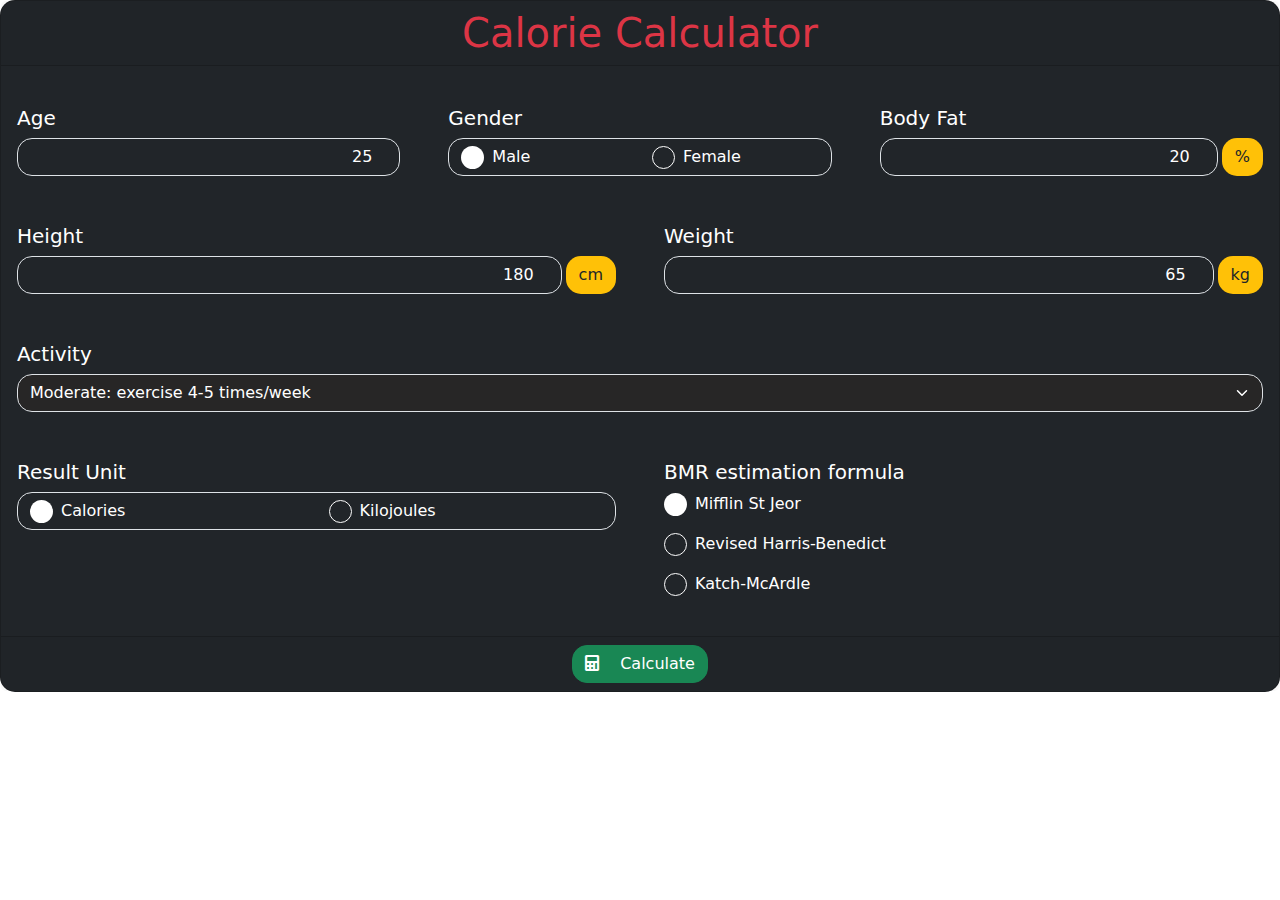
<file: calTrac.html>
<!DOCTYPE html>
<html lang="en">

<head>
    <meta charset="UTF-8">
    <meta name="viewport" content="width=device-width, initial-scale=1.0">
    <title>Calorie Tracker</title>
</head>
<link href="https://cdn.jsdelivr.net/npm/bootstrap@5.0.2/dist/css/bootstrap.min.css" rel="stylesheet">
</link>
<link href="https://pro.fontawesome.com/releases/v5.10.0/css/all.css" rel="stylesheet">
</link>
<style>
    .form-control,
    .form-select,
    .card,
    .btn {
        border-radius: 15px;
    }

    .form-control,
    .form-select {
        background: none;
        color: #fff;
    }

    .form-select {
        background-image: url("data:image/svg+xml,%3csvg xmlns='http://www.w3.org/2000/svg' viewBox='0 0 16 16'%3e%3cpath fill='none' stroke='%23ffffff' stroke-linecap='round' stroke-linejoin='round' stroke-width='2' d='M2 5l6 6 6-6'/%3e%3c/svg%3e") !important;
        background-repeat: no-repeat !important;
        background-position: right 0.75rem center !important;
        background-size: 16px 12px !important;
    }

    input[type=checkbox],
    input[type=radio] {
        width: 23px;
        height: 23px;
        display: inline-block;
        top: 0;
        position: relative;
        -webkit-appearance: none;
        -moz-appearance: none;
        appearance: none;
        border: 1px solid #ffffff;
        overflow: hidden;
    }

    input[type=checkbox] {
        border-radius: 3px;
    }

    input[type=radio] {
        border-radius: 100%;
    }

    input[type=checkbox]:checked,
    input[type=radio]:checked {
        border: none;
    }

    input[type=checkbox]:checked:after,
    input[type=radio]:checked:after {
        content: "\f00c";
        font-family: "Font Awesome 5 Pro";
        font-weight: 900;
        left: 0;
        position: absolute;
        top: 0;
        font-size: 15px;
        color: #000;
        background: #ffffff;
        display: flex;
        align-items: center;
        justify-content: center;
        width: 100%;
        height: 100%;
    }

    #dropdown {
        background-color: rgb(39, 38, 38);
    }

</style>

<body>

    <form class="CalculateForm" method="post">
        <div class="card bg-dark text-white">
            <h4 class="text-center text-danger card-header mb-4" style="font-size: 40px;">Calorie Calculator</h4>
            <div class="card-body">
                <div class="row g-5">
                    <div class="col-sm-4">
                        <div>
                            <h5>Age</h5>
                            <input class="form-control text-end" name="age" required="" type="number" value="25" />
                        </div>
                    </div>
                    <div class="col-sm-4">
                        <div>
                            <h5>Gender</h5>
                            <div class="form-control">
                                <div class="row">
                                    <div class="col-6 d-flex align-items-center">
                                        <input checked="" id="gender_male" name="gender" required="" type="radio"
                                            value="0" />
                                        <label class="ms-2">Male</label>
                                    </div>
                                    <div class="col-6 d-flex align-items-center">
                                        <input id="gender_female" name="gender" required="" type="radio" value="1" />
                                        <label class="ms-2">Female</label>
                                    </div>
                                </div>
                            </div>
                        </div>
                    </div>
                    <div class="col-sm-4">
                        <div>
                            <h5>Body Fat</h5>
                            <div class="d-flex align-items-center">
                                <input class="form-control text-end" name="bodyFat" required="" type="number"
                                    value="20" />
                                <span class="btn ms-1 bg-warning">%</span>
                            </div>
                        </div>
                    </div>
                    <div class="col-sm-6">
                        <div>
                            <h5>Height</h5>
                            <div class="d-flex align-items-center">
                                <input class="form-control text-end" name="height" required="" type="number"
                                    value="180" />
                                <span class="btn ms-1 bg-warning text-nowrap">cm</span>
                            </div>
                        </div>
                    </div>
                    <div class="col-sm-6">
                        <div>
                            <h5>Weight</h5>
                            <div class="d-flex align-items-center">
                                <input class="form-control text-end" name="weight" required="" type="number"
                                    value="65" />
                                <span class="btn ms-1 bg-warning text-nowrap">kg</span>
                            </div>
                        </div>
                    </div>
                    <div>
                        <h5>Activity</h5>
                        <select class="form-select" name="activity" required id="dropdown">
                            <option value="1">Basal Metabolic Rate (BMR)</option>
                            <option value="1.2">Sedentary: little or no exercise</option>
                            <option value="1.375">Light: exercise 1-3 times/week</option>
                            <option selected="" value="1.465">Moderate: exercise 4-5 times/week</option>
                            <option value="1.55">Active: daily exercise or intense exercise 3-4 times/week</option>
                            <option value="1.725">Very Active: intense exercise 6-7 times/week</option>
                            <option value="1.9">Extra Active: very intense exercise daily, or physical job</option>
                        </select>
                    </div>
                    <div class="col-sm-6">
                        <div>
                            <h5>Result Unit</h5>
                            <div class="form-control">
                                <div class="row">
                                    <div class="col-6 d-flex align-items-center">
                                        <input checked="" id="unit_calories" name="unit" required type="radio"
                                            value="calories" />
                                        <label class="ms-2">Calories</label>
                                    </div>
                                    <div class="col-6 d-flex align-items-center">
                                        <input id="unit_kilo" name="unit" required="" type="radio" value="kilojoules" />
                                        <label class="ms-2">Kilojoules</label>
                                    </div>
                                </div>
                            </div>
                        </div>
                    </div>
                    <div class="col-sm-6">
                        <div>
                            <h5>BMR estimation formula</h5>
                            <div class="row g-3">
                                <div class="col-sm-12 d-flex align-items-center">
                                    <input checked="" id="Mifflin_St_Jeor" name="formula" required="" type="radio"
                                        value="0" />
                                    <label class="ms-2">Mifflin St Jeor</label>
                                </div>
                                <div class="col-sm-12 d-flex align-items-center">
                                    <input id="Revised_Harris_Benedict" name="formula" required="" type="radio"
                                        value="1" />
                                    <label class="ms-2">Revised Harris-Benedict</label>
                                </div>
                                <div class="col-sm-12 d-flex align-items-center">
                                    <input id="Katch_McArdle" name="formula" required="" type="radio" value="2" />
                                    <label class="ms-2">Katch-McArdle</label>
                                </div>
                            </div>
                        </div>
                    </div>
                </div>
            </div>
            <div class="ans_calculate"></div>
            <div class="text-center mt-4 card-footer">
                <button class="btn btn-success" onclick="calculateCalorie(this)" type="button">
                    <i class="fas fa-calculator me-3"></i>
                    Calculate
                </button>
            </div>
        </div>
    </form>
    <script>
        alert("Nutition Tracker");
        function calculateCalorie(obj) {
            const age = obj.form.age.value;
            const gender = obj.form.gender.value;
            const bodyFat = obj.form.bodyFat.value;
            const height = obj.form.height.value;
            const weight = obj.form.weight.value;
            const activity = obj.form.activity.value;
            const unit = obj.form.unit.value;
            const formula = obj.form.formula.value;

            let BMR = '';
            if (formula == 0) // Mifflin
            {
                BMR = Mifflin(gender, age, bodyFat, height, weight);
            }
            else if (formula == 1) // Harris
            {
                BMR = Harris(gender, age, bodyFat, height, weight);
            }
            else if (formula == 2) // Katch
            {
                BMR = Katch(bodyFat, weight);
            }

            let ret = parseFloat(BMR) * parseFloat(activity);
            if (unit == 'kilojoules') {
                ret = (ret * 4.1868);
            }

            document.querySelector(".ans_calculate").innerHTML = '<div class="container"><h4 class="text-center form-control my-3 text-danger fs-4">You should consume <span class="text-white">' + Math.ceil(ret) + ' ' + unit + ' per day </span> of calorie to maintain your weight.</h4></div>';
        }

        function Mifflin(gender, age, bodyFat, height, weight) {
            let BMR = (10 * weight) + (6.25 * height) - (5 * age) + 5;
            if (gender == 1) // Female
            {
                BMR = (10 * weight) + (6.25 * height) - (5 * age) - 161;
            }

            return BMR;
        }

        function Harris(gender, age, bodyFat, height, weight) {
            let BMR = (13.397 * weight) + (4.799 * height) - (5.677 * age) + 88.362;
            if (gender == 1) // Female
            {
                BMR = (9.247 * weight) + (3.098 * height) - (4.330 * age) + 447.593;
            }

            return BMR;
        }

        function Katch(bodyFat, weight) {
            let BMR = 370 + 21.6 * (1 - (bodyFat / 100)) * weight;

            return BMR;
        }
    </script>
</body>

</html>
</file>
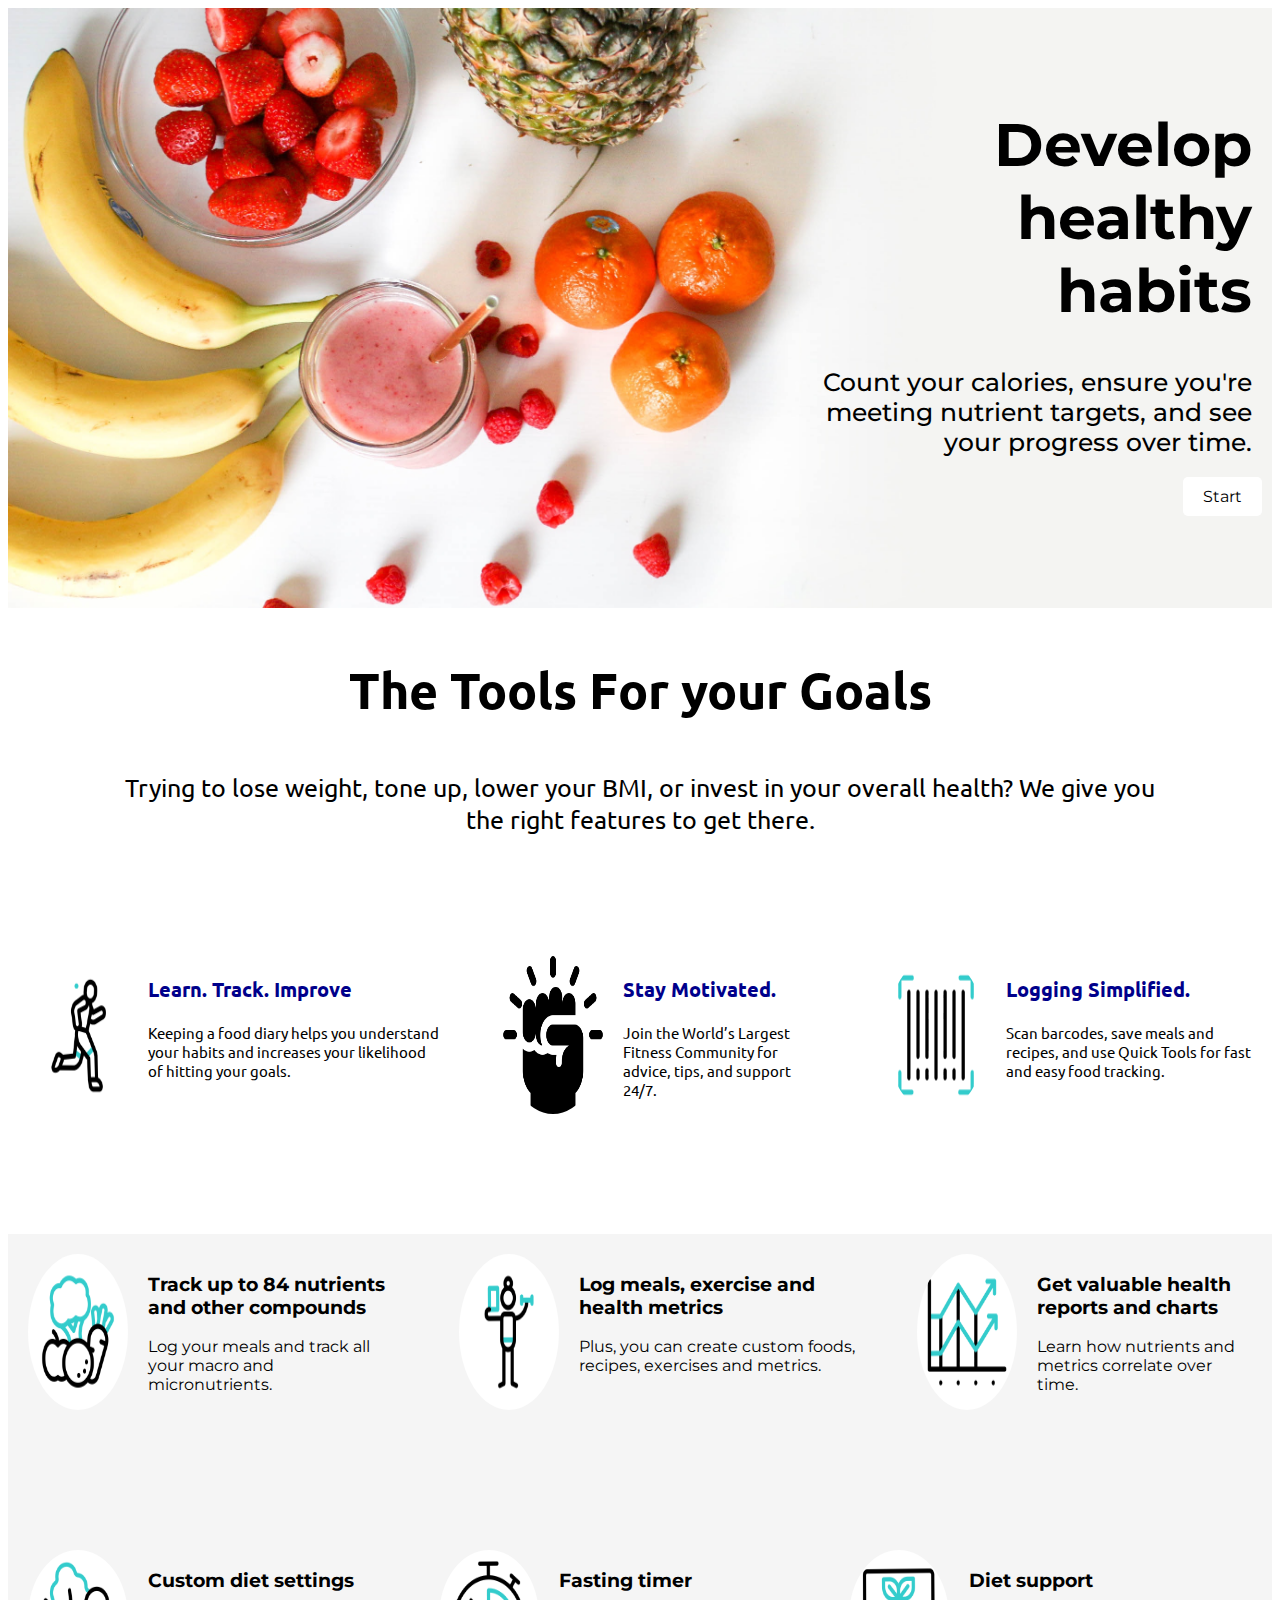
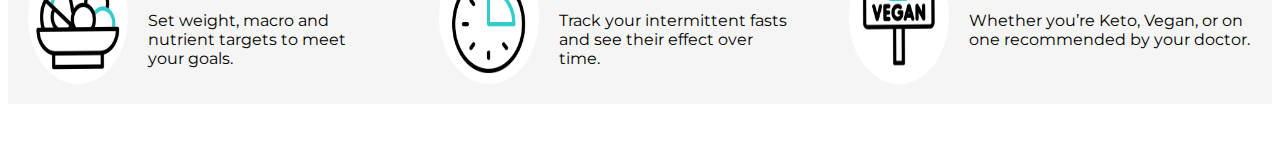
<file: nutrition.html>
<!DOCTYPE html>
<html lang="en">

<head>
    <meta charset="UTF-8">
    <meta name="viewport" content="width=device-width, initial-scale=1.0">
    <title>Nutrition</title>
    <link href="https://fonts.googleapis.com/css2?family=Montserrat:wght@100;400;900&family=Ubuntu&display=swap"
        rel="stylesheet">
</head>
<style>
    .title-content {
        text-align: right;
    }

    .title-content h1 {
        font-size: 60px;
        margin-top: 100px;
        margin-bottom: 40px;
        margin-left: 800px;
        margin-right: 20px;
    }

    .title-content p {
        font-size: 25px;
        margin-bottom: 30px;
        font-weight: 500;
        margin-left: 800px;
        margin-right: 20px;
    }

    .title {
        background-image: url(images/003.jpg);
        height: 600px;
        display: flex;
        align-items: right;
        justify-content: right;
        background-size: cover;
        font-family: 'Montserrat', sans-serif;

    }

    .feature:hover {
        transition: 0.2s ease-in-out;
        box-shadow: 5px 5px 5px rgba(1, 1, 1, 0.05);
    }

    .features {
        margin-top: 100px;
        display: flex;
        gap: 20px;
        justify-content: center;
        margin-bottom: 50px;

    }

    .feature {
        display: flex;
        gap: 20px;
        padding: 20px;
        transition: 0.2s ease-in-out;
    }

    .feature img {
        border-radius: 50%;
    }

    .tools {
        font-size: 50px;
        font-family: 'Ubuntu', sans-serif;
        text-align: center;
    }

    .weight {
        font-size: 25px;
        margin-bottom: 8px;
        font-family: 'Ubuntu', sans-serif;
        text-align: center;
        margin-left: 100px;
        margin-right: 100px;
    }

    .happy .feature_content h3 {
        font-size: 20px;
        font-family: 'Ubuntu', sans-serif;
        color: darkblue;
    }

    .happy .feature_content p {
        font-size: 15px;
        font-family: 'Ubuntu', sans-serif;
    }

    .diet {
        background-color: whitesmoke;
        font-family: 'Montserrat', sans-serif;
        ;
    }
    .btn {
    padding: 10px 20px;
    background-color:white;
    color: black;
    text-decoration: none;
    border-radius: 5px;
    margin-right: 10px;
  }
  a:hover{
    border: 2px solid black;
  }
</style>

<body>

    <section class="title">
        <div class="title-content">
            <h1>Develop healthy habits</h1>
            <p>Count your calories, ensure you're meeting nutrient targets, and see your progress over time.</p>
            <a href="calTrac.html" class="btn btn-outline-light btn-lg" target="_blank">Start</a>
        </div>
    </section>
    <section class="happy">
        <h3 class="tools">The Tools For your Goals</h3>
        <p class="weight">Trying to lose weight, tone up, lower your BMI, or invest in your overall health? We give you
            the right features to get there.</p>
        <section class="features">
            <div class="feature">
                <img src="images/running.gif" alt="Feature 1" width="100px">
                <div class="feature_content">
                    <h3>Learn. Track. Improve</h3>
                    <p>Keeping a food diary helps you understand your habits and increases your likelihood of hitting
                        your goals.</p>
                </div>
            </div>
            <div class="feature">
                <img src="images/fist.png" alt="Feature 2" width="100px">
                <div class="feature_content">
                    <h3>Stay Motivated.</h3>
                    <p>Join the World’s Largest Fitness Community for advice, tips, and support 24/7.</p>
                </div>
            </div>
            <div class="feature">
                <img src="images/barcode.gif" alt="Feature 3" width="100px">
                <div class="feature_content">
                    <h3>Logging Simplified.</h3>
                    <p>Scan barcodes, save meals and recipes, and use Quick Tools for fast and easy food tracking.</p>
                </div>
            </div>
        </section>
    </section>
    <section class="diet">
        <section class="features">
            <div class="feature">
                <img src="images/healthy-food.gif" alt="Feature 1" width="100px">
                <div class="feature_content">
                    <h3>Track up to 84 nutrients and other compounds</h3>
                    <p>Log your meals and track all your macro and micronutrients.</p>
                </div>
            </div>
            <div class="feature">
                <img src="images/selfie.gif" alt="Feature 2" width="100px">
                <div class="feature_content">
                    <h3>Log meals, exercise and health metrics</h3>
                    <p>Plus, you can create custom foods, recipes, exercises and metrics.</p>
                </div>
            </div>
            <div class="feature">
                <img src="images/line-chart.gif" alt="Feature 3" width="100px">
                <div class="feature_content">
                    <h3>Get valuable health reports and charts</h3>
                    <p>Learn how nutrients and metrics correlate over time.</p>
                </div>
            </div>
        </section>
        <section class="features">

            <div class="feature">
                <img src="images/salad.gif" alt="Feature 1" width="100px">
                <div class="feature_content">
                    <h3>Custom diet settings</h3>
                    <p>Set weight, macro and nutrient targets to meet your goals.</p>
                </div>
            </div>
            <div class="feature">
                <img src="images/stopwatch.gif" alt="Feature 2" width="100px">
                <div class="feature_content">
                    <h3>Fasting timer</h3>
                    <p>Track your intermittent fasts and see their effect over time.</p>
                </div>
            </div>
            <div class="feature">
                <img src="images/vegan.gif" alt="Feature 3" width="100px">
                <div class="feature_content">
                    <h3>Diet support</h3>
                    <p>Whether you’re Keto, Vegan, or on one recommended by your doctor.</p>
                </div>
            </div>
        </section>
    </section>
</body>

</html>
</file>
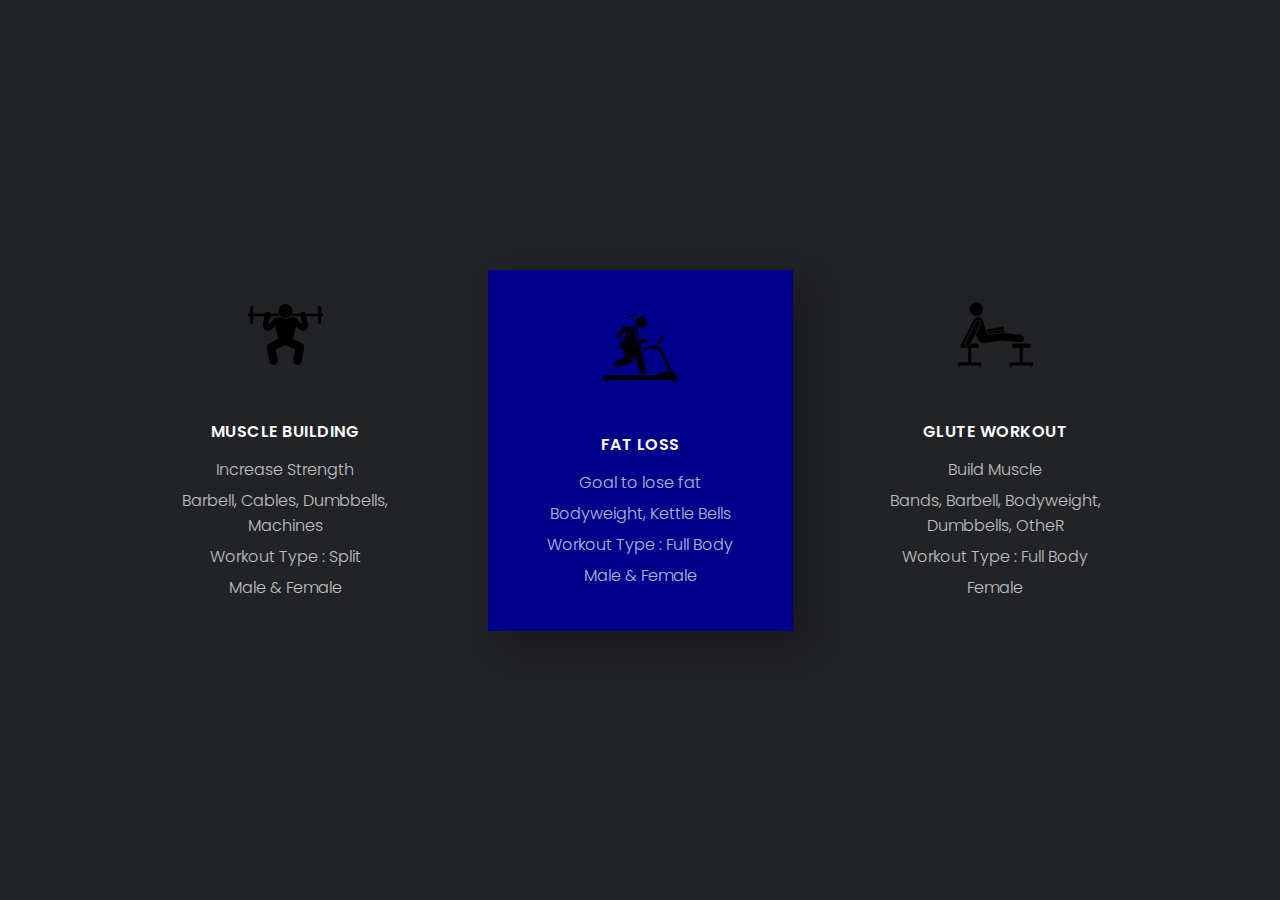
<file: plans.html>
<!DOCTYPE html>
<html lang="en">

<head>
    <meta charset="UTF-8">
    <meta name="viewport" content="width=device-width, initial-scale=1.0">
    <title>Plans</title>
    <link href="https://fonts.googleapis.com/css2?family=Poppins:wght@200;300;400;500;600;700;800&display=swap"
        rel="stylesheet">
    </link>
   
     <script src="https://ajax.googleapis.com/ajax/libs/jquery/3.5.1/jquery.min.js"></script>
</head>
<style>
    * {
        margin: 0;
        padding: 0;
        box-sizing: border-box;
        border: none;
        outline: none;
    }
    img{
        background:transparent;
        color: #ffffff;
    }

    body {
        margin: 0;
        padding: 0;
        min-height: 100vh;
        background-color: #222327;
        font-family: "poppins", sans-serif;
        text-align: center;
        display: flex;
        align-items: center;
        justify-content: center;
    
    }

    .container {
        padding: 40px;
        display: flex;
        align-items: center;
        justify-content: center;
        flex-wrap: wrap;
    }

    .card {
        width: 305px;
        margin: 25px;
        padding: 40px 30px;
        background-color: #222327;
        position: relative;
        transition: all 0.25s ease-in-out;
    }

    .card .card__icon {
        width: 100%;
        margin-bottom: 40px;
    }

    .card .card__icon img {
        height: 75px;
    }

    .card h6 {
        margin-bottom: 10px;
        color: #ffffff;
        font-size: 16px;
        font-weight: 600;
        letter-spacing: 0.5px;
    }

    .card ul li {
        list-style: none;
        padding: 3px 0;
        color: #ffffff;
        font-size: 16px;
        font-weight: 300;
        opacity: 0.7;
    }

    .card.selected::before {
        content: "";
        width: 50%;
        height: 50%;
        position: absolute;
        right: -25px;
        bottom: -30px;
        background-position: right;
        background-size: 10px;
        z-index: -1;
    }

    .card.selected {
        background-color:darkblue;
        box-shadow: 15px 15px 30px rgba(0, 0, 0, 0.3);
    }
    
</style>

<body>
    
      
    <div class="container">
        <div class="card">
            <div class="card__icon">
                <img src="images/gym.png" alt="icon.png" />
            </div>
            <h6>MUSCLE BUILDING</h6>
            <ul>
                <li>Increase Strength</li>
                <li>Barbell, Cables, Dumbbells, Machines</li>
                <li>Workout Type : Split</li>
                <li>Male & Female</li>
            </ul>
        </div>
        <div class="card selected">
            <div class="card__icon">
                <img src="images/man.png" alt="icon.png" />
            </div>
            <h6>FAT LOSS</h6>
            <ul>
                <li>Goal to lose fat</li>
                <li>Bodyweight, Kettle Bells</li>
                <li>Workout Type : Full Body</li>
                <li>Male & Female</li>
            </ul>
        </div>
        <div class="card">
            <div class="card__icon">
                <img src="images/weighted-bench-dips.png" alt="icon.png" />
            </div>
            <h6>GLUTE WORKOUT</h6>
            <ul>
                <li>Build Muscle</li>
                <li>Bands, Barbell, Bodyweight, Dumbbells, OtheR</li>
                <li>Workout Type : Full Body</li>
                <li>Female</li>
            </ul>
        </div>

    <script>
        $(document).ready(function () {
            $(".card").on("mouseenter", function () {
                $(this).addClass("selected").siblings().removeClass("selected");
            });
        });

    </script>

</body>

</html>
</file>
